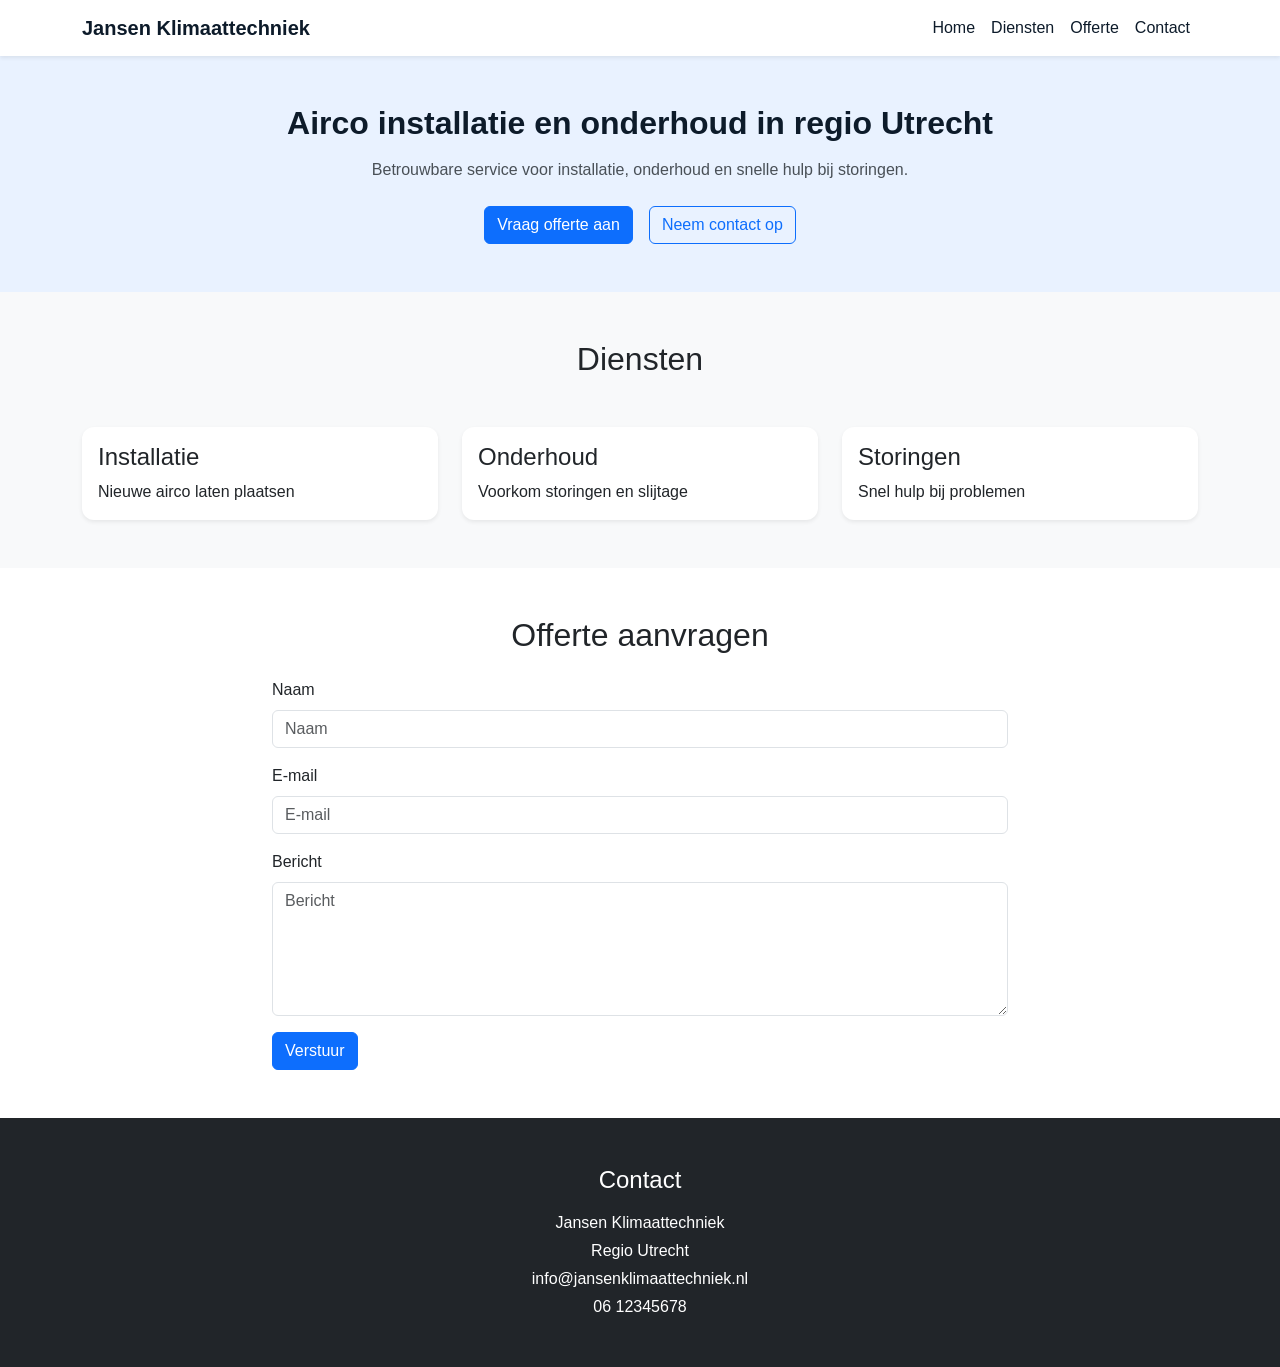
<file: index.html>
<!DOCTYPE html>
<html lang="nl">
<head>
  <meta charset="UTF-8">
  <meta name="viewport" content="width=device-width, initial-scale=1.0">
  <title>Jansen Klimaattechniek</title>

  <link
    href="https://cdn.jsdelivr.net/npm/bootstrap@5.3.3/dist/css/bootstrap.min.css"
    rel="stylesheet"
  >

  <link rel="stylesheet" href="assets/css/style.css">
</head>

<body class="bg-light">

 <header>
  <nav class="navbar navbar-expand-lg bg-white shadow-sm">
    <div class="container">
      <a class="navbar-brand fw-bold" href="#">Jansen Klimaattechniek</a>

      <button
        class="navbar-toggler"
        type="button"
        data-bs-toggle="collapse"
        data-bs-target="#mainNav"
        aria-controls="mainNav"
        aria-expanded="false"
        aria-label="Navigatie openen"
      >
        <span class="navbar-toggler-icon"></span>
      </button>

      <div class="collapse navbar-collapse" id="mainNav">
        <ul class="navbar-nav ms-auto">
          <li class="nav-item">
            <a class="nav-link" href="#">Home</a>
          </li>
          <li class="nav-item">
            <a class="nav-link" href="#diensten">Diensten</a>
          </li>
          <li class="nav-item">
            <a class="nav-link" href="#offerte">Offerte</a>
          </li>
          <li class="nav-item">
            <a class="nav-link" href="#contact">Contact</a>
          </li>
        </ul>
      </div>
    </div>
  </nav>
</header>

  <main>

    <!-- HERO -->
    <section class="hero py-5">
  <div class="container text-center">
    <h2 class="mb-3">Airco installatie en onderhoud in regio Utrecht</h2>
    <p class="mb-4">
      Betrouwbare service voor installatie, onderhoud en snelle hulp bij storingen.
    </p>

    <div class="d-flex justify-content-center gap-3 flex-wrap">
      <a href="#offerte" class="btn btn-primary">Vraag offerte aan</a>
      <a href="#contact" class="btn btn-outline-primary">Neem contact op</a>
    </div>
  </div>
</section>

    <!-- DIENSTEN -->
    <section id="diensten" class="py-5">
      <div class="container">
        <h2 class="text-center mb-5">Diensten</h2>

        <div class="row g-4">

          <div class="col-md-4">
            <div class="card h-100 shadow-sm">
              <div class="card-body">
                <h3 class="h4">Installatie</h3>
                <p class="mb-0">Nieuwe airco laten plaatsen</p>
              </div>
            </div>
          </div>

          <div class="col-md-4">
            <div class="card h-100 shadow-sm">
              <div class="card-body">
                <h3 class="h4">Onderhoud</h3>
                <p class="mb-0">Voorkom storingen en slijtage</p>
              </div>
            </div>
          </div>

          <div class="col-md-4">
            <div class="card h-100 shadow-sm">
              <div class="card-body">
                <h3 class="h4">Storingen</h3>
                <p class="mb-0">Snel hulp bij problemen</p>
              </div>
            </div>
          </div>

        </div>
      </div>
    </section>

    <!-- FORMULIER -->
    <section id="offerte" class="py-5">
      <div class="container">
        <div class="row justify-content-center">
          <div class="col-lg-8">

            <h2 class="text-center mb-4">Offerte aanvragen</h2>

            <form id="offerteForm">

              <!-- NAAM -->
              <div class="mb-3">
                <label for="naam" class="form-label">Naam</label>
                <input type="text" class="form-control" id="naam" placeholder="Naam">
                <small id="naamError" class="text-danger"></small>
              </div>

              <!-- EMAIL -->
              <div class="mb-3">
                <label for="email" class="form-label">E-mail</label>
                <input type="email" class="form-control" id="email" placeholder="E-mail">
                <small id="emailError" class="text-danger"></small>
              </div>

              <!-- BERICHT -->
              <div class="mb-3">
                <label for="bericht" class="form-label">Bericht</label>
                <textarea class="form-control" id="bericht" rows="5" placeholder="Bericht"></textarea>
                <small id="berichtError" class="text-danger"></small>
              </div>

              <!-- ALGEMENE MELDING -->
              <p id="melding" class="mt-3"></p>

              <button type="submit" class="btn btn-primary">Verstuur</button>

            </form>

          </div>
        </div>
      </div>
    </section>

  </main>
  <footer id="contact" class="py-5 bg-dark text-white">
  <div class="container text-center">
    <h2 class="h4 mb-3">Contact</h2>
    <p class="mb-1">Jansen Klimaattechniek</p>
    <p class="mb-1">Regio Utrecht</p>
    <p class="mb-1">info@jansenklimaattechniek.nl</p>
    <p class="mb-0">06 12345678</p>
  </div>
</footer>

  <script src="assets/js/script.js"></script>
  <script src="https://cdn.jsdelivr.net/npm/bootstrap@5.3.3/dist/js/bootstrap.bundle.min.js"></script>

</body>
</html>
</file>
<file: assets/css/style.css>
body {
    font-family: Arial, sans-serif;
}

header {
    background-color: #0d1b2a;
}

.hero {
    background-color: #e9f2ff;
    padding-top: 80px;
    padding-bottom: 80px;
}

.hero h2 {
    font-weight: 700;
    color: #0d1b2a;
}

.hero p {
    max-width: 700px;
    margin: 0 auto 30px;
    color: #495057;
}

.card {
    border: none;
    border-radius: 12px;
}

#offerte {
    background-color: #ffffff;
}

.navbar-brand {
    color: #0d1b2a;
}

.nav-link {
    color: #0d1b2a;
}

.nav-link:hover {
    color: #0a58ca;
}
</file>
